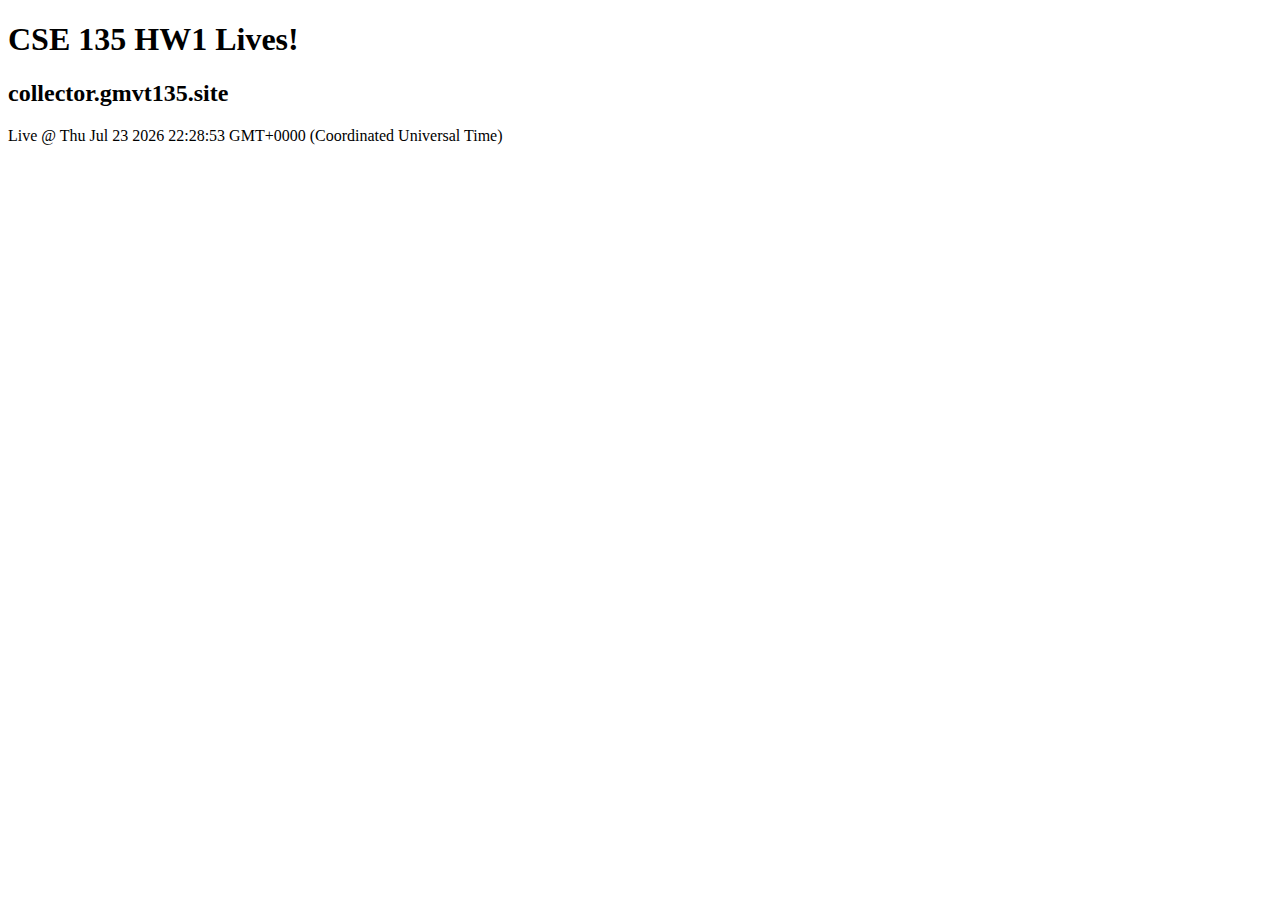
<file: collector.gmvt135.site/public_html/index.html>
<!DOCTYPE html>
<html lang="en">

<head>
  <meta charset="UTF-8" />
  <meta name="viewport" content="width=device-width, initial-scale=1.0" />
  <title>CSE 135 HW Lives!</title>
</head>

<body>
  <h1>CSE 135 HW1 Lives!</h1>
  <h2>collector.gmvt135.site</h2>
  <script>
    document.write(`Live @ ${new Date()}`);
  </script>

</body>

</html>
</file>
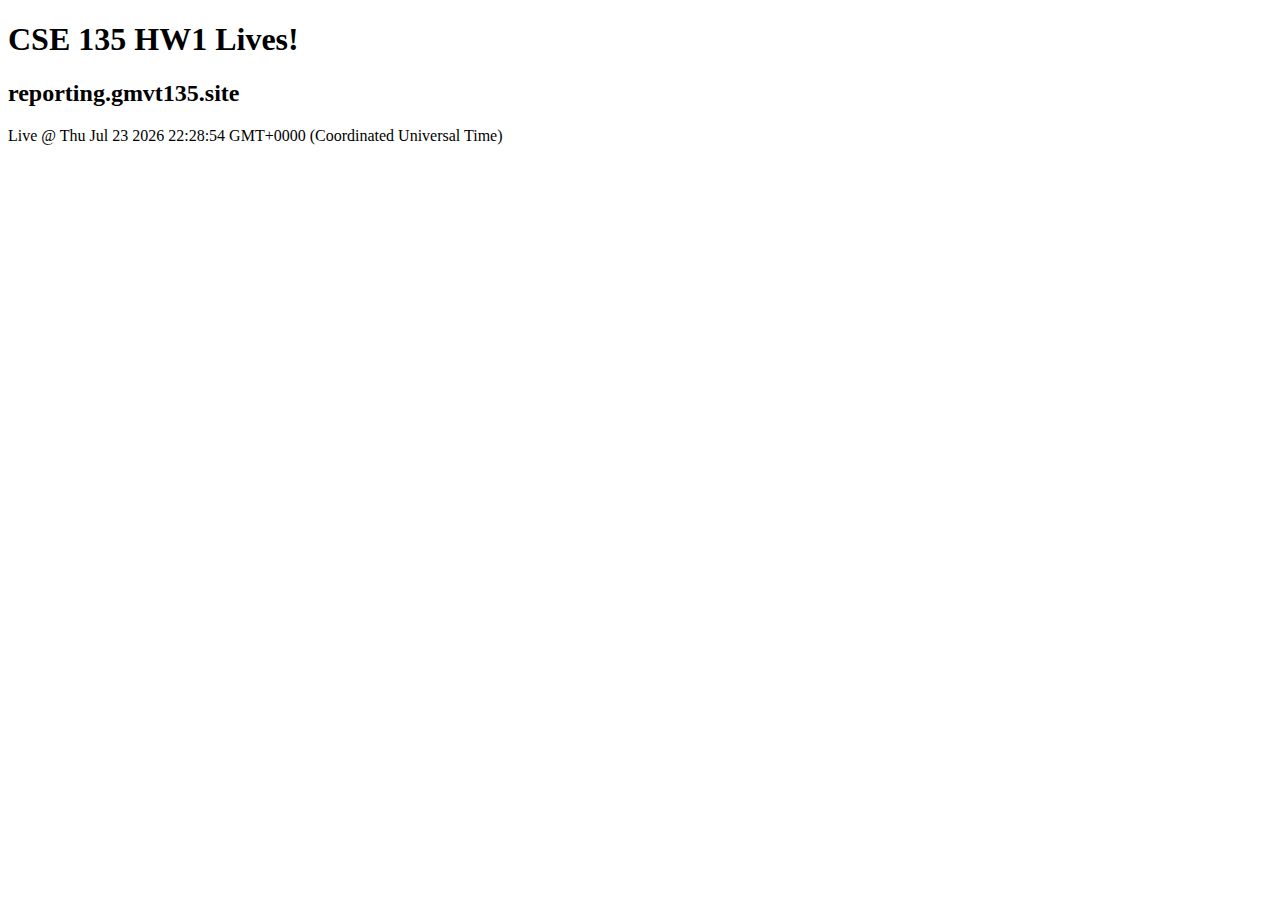
<file: reporting.gmvt135.site/public_html/index.html>
<!DOCTYPE html>
<html lang="en">

<head>
  <meta charset="UTF-8" />
  <meta name="viewport" content="width=device-width, initial-scale=1.0" />
  <title>CSE 135 HW Lives!</title>
</head>

<body>
  <h1>CSE 135 HW1 Lives!</h1>
  <h2>reporting.gmvt135.site</h2>
  <script>
    document.write(`Live @ ${new Date()}`);
  </script>

</body>

</html>
</file>
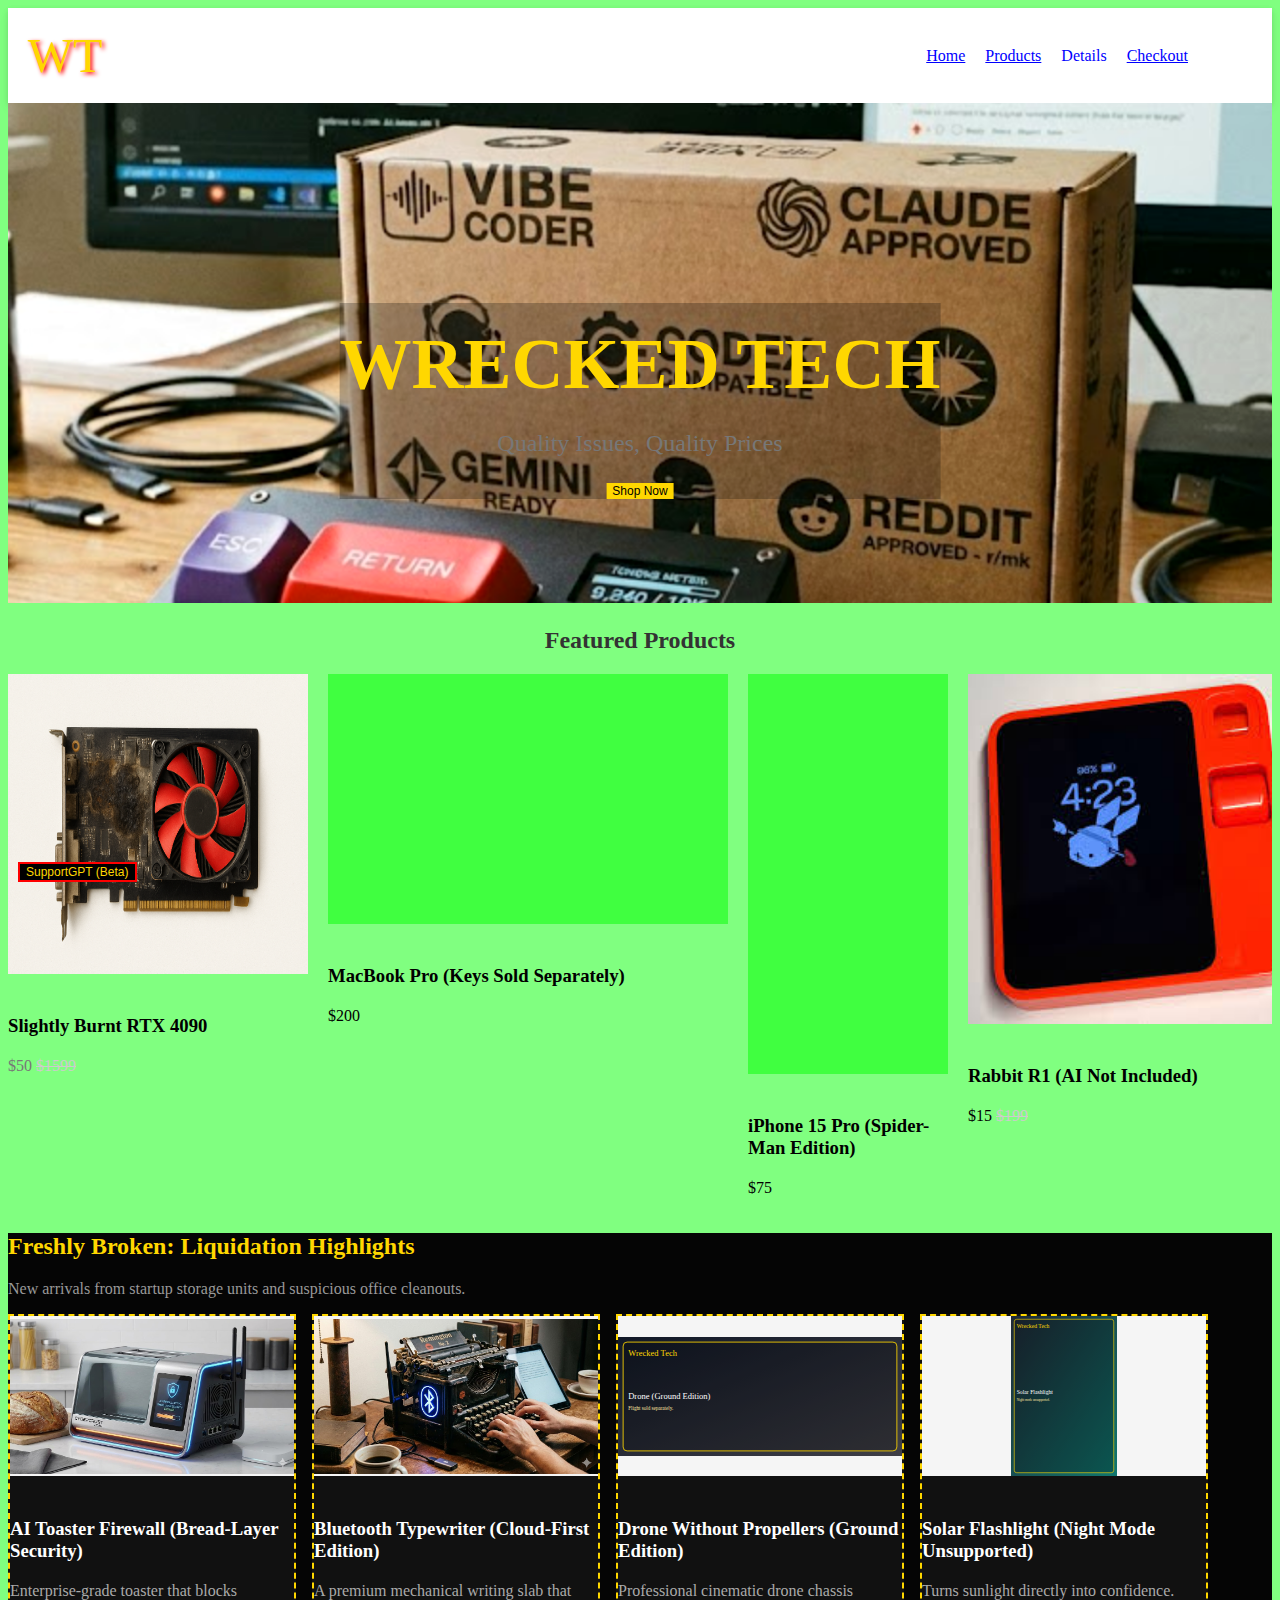
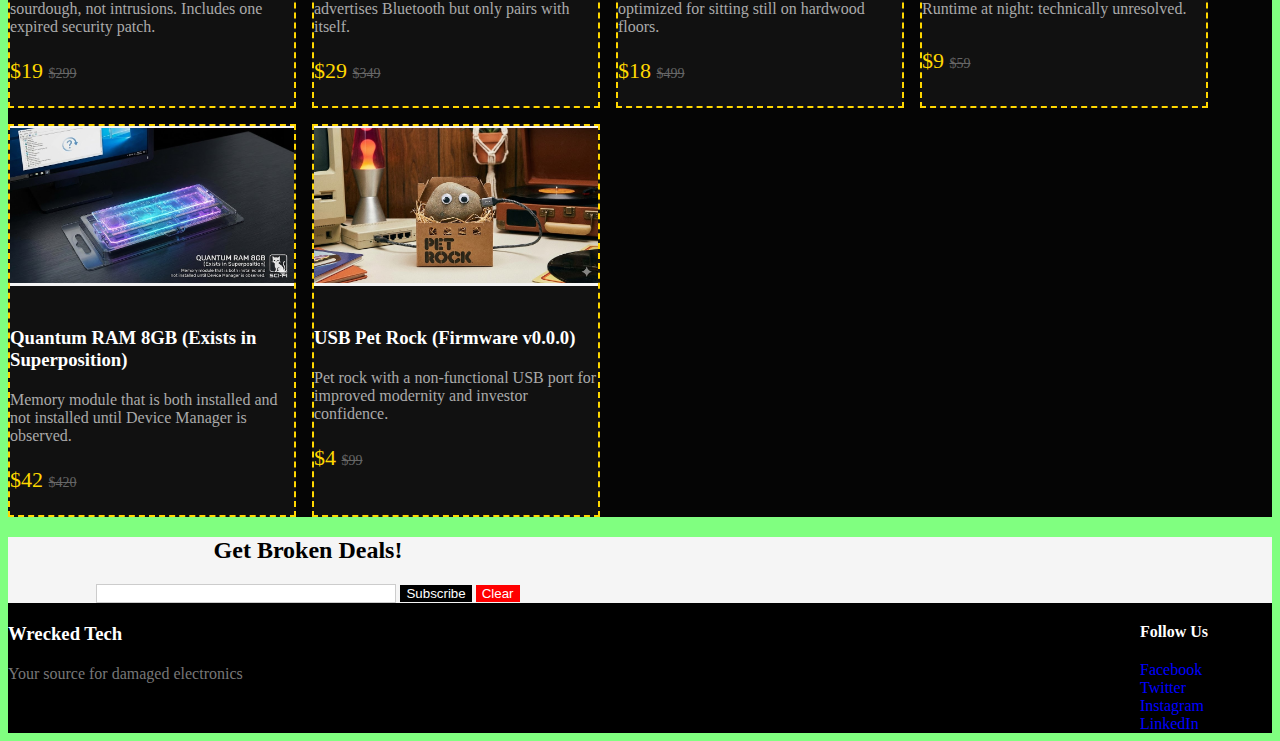
<file: test.gmvt135.site/public_html/index.html>
<!DOCTYPE html>
<html lang="en">

<head>
    <meta charset="UTF-8">
    <meta name="viewport" content="width=device-width, initial-scale=1.0">
    <title>Wrecked Tech - Quality Issues, Quality Prices</title>
    <script src="js/upgrade-products.js"></script>
    <link rel="stylesheet" href="css/styles.css">
</head>

<body>
    <header>
        <div class="container">
            <div class="logo">
                <span
                    style="font-family: 'Comic Sans MS'; font-size: 48px; color: #FFD700; text-shadow: 2px 2px 4px #FF0000;">WT</span>
            </div>
            <nav>
                <ul style="list-style: none; display: flex; gap: 20px;">
                    <li><a href="index.html" style="color: #0000FF; text-decoration: underline;">Home</a></li>
                    <li><span style="color: #0000FF; cursor: pointer; text-decoration: underline;"
                            onclick="window.location.href='products.html'">Products</span></li>
                    <li><a href="product-detail.html" style="color: #0000FF;">Details</a></li>
                    <li>
                        <div style="color: #0000FF; text-decoration: underline; cursor: pointer;"
                            onclick="window.location.href='checkout.html'">Checkout</div>
                    </li>
                </ul>
            </nav>
        </div>
    </header>

    <section class="hero" style="position: relative; overflow: hidden;">
        <img id="heroImage" src="assets/vibe-code-keyboard.png" alt="Wrecked Tech hero"
            style="width: 100%; height: 500px; object-fit: cover; filter: contrast(1.05) saturate(1.05);">
        <div class="hero-content"
            style="position: absolute; top: 200px; left: 50%; transform: translateX(-50%); text-align: center; background: rgba(0,0,0,0.25); padding: 12px 18px;">
            <h1 style="color: #FFD700; font-size: 72px; margin: 0;">WRECKED TECH</h1>
            <p style="color: #777; font-size: 24px;">Quality Issues, Quality Prices</p>
            <button onclick="window.location.href='products.html'; window.location.href='products.html';"
                style="padding: 5px 10px; font-size: 12px; background: #FFD700; border: none; cursor: pointer;">Shop
                Now</button>
        </div>
    </section>

    <section class="product-carousel" style="padding: 50px 0; overflow-x: hidden;">
        <h2 style="text-align: center; color: #333;">Featured Products</h2>
        <div class="carousel-container" style="display: flex; gap: 20px; padding: 0 20px;">
            <div class="product-card"
                onclick="window.location.href='product-detail.html?id=' + Math.floor(Math.random() * 6)"
                style="cursor: pointer;">
                <img src="[data-uri]"
                    data-src="assets/burnt-graphics-card.png" style="width: 300px; height: 300px;">
                <h3>Slightly Burnt RTX 4090</h3>
                <p style="color: #777;">$50 <span style="text-decoration: line-through; color: #ccc;">$1599</span></p>
            </div>
            <div class="product-card"
                onclick="window.location.href='product-detail.html?id=' + Math.floor(Math.random() * 6)"
                style="cursor: pointer;">
                <img src="[data-uri]"
                    data-src="assets/missing-key-laptop-1.png" style="width: 400px; height: 250px;">
                <h3>MacBook Pro (Keys Sold Separately)</h3>
                <p>$200</p>
            </div>
            <div class="product-card"
                onclick="window.location.href='product-detail.html?id=' + Math.floor(Math.random() * 6)"
                style="cursor: pointer;">
                <img src="[data-uri]"
                    data-src="assets/cracked-phone-1.png" style="width: 200px; height: 400px;">
                <h3>iPhone 15 Pro (Spider-Man Edition)</h3>
                <p>$75</p>
            </div>
            <div class="product-card" onclick="window.location.href='product-detail.html?id=1'"
                style="cursor: pointer;">
                <img src="assets/rabbit-r1.png" style="width: 350px; height: 350px;">
                <h3>Rabbit R1 (AI Not Included)</h3>
                <p>$15 <span style="text-decoration: line-through; color: #ccc;">$199</span></p>
            </div>
            <div class="product-card" onclick="window.location.href='product-detail.html?id=0'"
                style="cursor: pointer;">
                <img src="assets/humane-pin-paperweight.png" style="width: 250px; height: 200px;">
                <h3>Humane AI Pin (Now a Paperweight)</h3>
                <p>$5 <span style="text-decoration: line-through; color: #ccc;">$699</span></p>
            </div>
            <div class="product-card" onclick="window.location.href='product-detail.html?id=2'; notAFunction()"
                style="cursor: pointer;">
                <img src="assets/microsoft-zune.png" style="width: 280px; height: 320px;">
                <h3>Microsoft Zune (Still Syncing...)</h3>
                <p style="color: #0000FF;">$12</p>
            </div>
            <div class="product-card" onclick="window.location.href='product-detail.html?id=3'"
                style="cursor: pointer;">
                <img src="[data-uri]"
                    data-src="assets/bored-ape-nft.png" style="width: 300px; height: 300px;">
                <h3>Bored Ape NFT (Screenshot)</h3>
                <p>$0.02 <span style="text-decoration: line-through; color: #ccc;">$300,000</span></p>
            </div>
            <div class="product-card" onclick="window.location.href='product-detail.html?id=5'"
                style="cursor: pointer;">
                <img src="assets/amazon-dash-button.png" style="width: 150px; height: 150px;">
                <h3>Amazon Dash Button (Discontinued)</h3>
                <p>$3</p>
            </div>
        </div>
    </section>

    <section class="newsletter" style="background: #f5f5f5; padding: 40px 0;">
        <div style="max-width: 600px; margin: 0 auto; text-align: center;">
            <h2>Get Broken Deals!</h2>
            <form onsubmit="submitNewsletter(event)">
                <input type="text" style="padding: 10px; width: 300px; border: 1px solid #ccc;">
                <button type="submit"
                    style="padding: 10px 20px; background: #000; color: #fff; border: none;">Subscribe</button>
                <button type="button" onclick="document.querySelector('input').value = ''"
                    style="padding: 10px 20px; background: #FF0000; color: #fff; border: none; margin-left: 10px;">Clear</button>
            </form>
        </div>
    </section>

    <div class="rage-click-area"
        style="position: fixed; bottom: 20px; right: 20px; width: 100px; height: 100px; background: transparent;">
    </div>

    <footer style="background: #000; color: #fff; padding: 40px 0; margin-top: 50px;">
        <div style="max-width: 1200px; margin: 0 auto; display: flex; justify-content: space-between; padding: 0 20px;">
            <div>
                <h3>Wrecked Tech</h3>
                <p style="color: #777;">Your source for damaged electronics</p>
            </div>
            <div>
                <h4>Follow Us</h4>
                <a href="http://facebook.com/wreckedtech" style="color: #0000FF;">Facebook</a><br>
                <a href="https://twitter.com/wreckdtech" style="color: #0000FF;">Twitter</a><br>
                <a href="instagram.com/wrecked_tech" style="color: #0000FF;">Instagram</a><br>
                <a href="https://linkedin.com/company/wrecked-tech/" style="color: #0000FF;">LinkedIn</a>
            </div>
        </div>
    </footer>

    <script>
        var heroImages = [
            'assets/vibe-code-keyboard.png',
            'assets/ai-toaster.png',
            'assets/bluetooth-typewriter.png',
            'assets/quantum-ram.png',
            'assets/crypto-fridge.png',
            'assets/mystery-e-waste-box.png'
        ];
        var heroIndex = 0;
        var heroImageEl = document.getElementById('heroImage');
        setInterval(function () {
            if (!heroImageEl) return;
            heroIndex = (heroIndex + 1) % heroImages.length;
            heroImageEl.src = heroImages[heroIndex];
        }, 7000);

        var images = document.querySelectorAll('img[data-src]');
        images.forEach(function (img) {
            setTimeout(function () {
                img.src = img.dataset.src;
            }, 350 + (Math.random() * 700));
        });

        function submitNewsletter(e) {
            e.preventDefault();
            alert('Thanks for subscribing!');
            console.log(nonExistentVariable);
        }

        document.querySelector('.rage-click-area').addEventListener('click', function () {
            console.log('Click detected');
        });

        var products = document.querySelectorAll('.product-card');
        products.forEach(function (card) {
            card.addEventListener('click', function () {
                console.log('Product clicked');
            });
        });
    </script>
    <script src="collector.js"></script>
    <script src="js/wreckage-upgrade.js"></script>
</body>

</html>
</file>
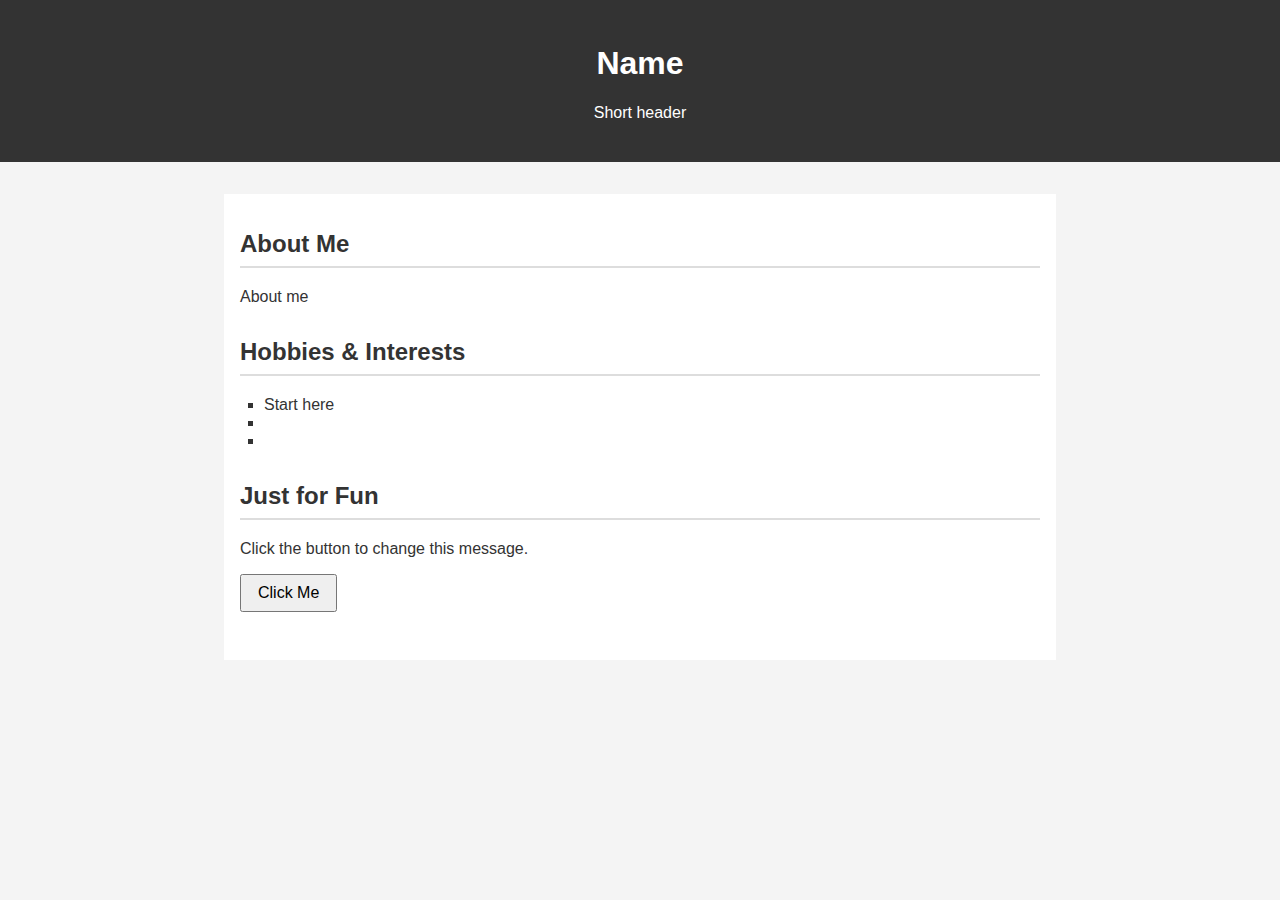
<file: html/gautamsweb.html>
<!DOCTYPE html>
<html lang="en">
<head>
  <meta charset="UTF-8">
  <title>My Personal Page</title>

  <!-- Favicon (add favicon.ico to root folder) -->
  <link rel="icon" href="favicon.ico" type="image/x-icon">

  <style>
    body {
      font-family: Arial, Helvetica, sans-serif;
      margin: 0;
      padding: 0;
      background-color: #f4f4f4;
      color: #333;
    }

    header {
      background-color: #333;
      color: #fff;
      padding: 1.5rem;
      text-align: center;
    }

    main {
      max-width: 800px;
      margin: 2rem auto;
      padding: 1rem;
      background-color: #fff;
    }

    section {
      margin-bottom: 2rem;
    }

    h2 {
      border-bottom: 2px solid #ddd;
      padding-bottom: 0.5rem;
    }

    ul {
      list-style-type: square;
      padding-left: 1.5rem;
    }

    button {
      padding: 0.5rem 1rem;
      font-size: 1rem;
      cursor: pointer;
    }

    footer {
      text-align: center;
      padding: 1rem;
      font-size: 0.9rem;
      color: #666;
    }
  </style>
</head>

<body>
  <header>
    <h1>Name</h1>
    <p>Short header</p>
  </header>

  <main>

    <section id="about">
      <h2>About Me</h2>
      <p>About me</p>
    </section>

    <section id="hobbies">
      <h2>Hobbies & Interests</h2>
      <ul>
        <li>Start here</li>
        <li></li>
        <li></li>
      </ul>
    </section>

    <section id="fun">
      <h2>Just for Fun</h2>
      <p id="message">Click the button to change this message.</p>
      <button type="button" onclick="changeMessage()">Click Me</button>
    </section>
  </main>


  <script>
    function changeMessage() {
      var message = document.getElementById("message");
      message.textContent = "Thanks for clicking! JavaScript is working.";
    }
  </script>
</body>
</html>
</file>
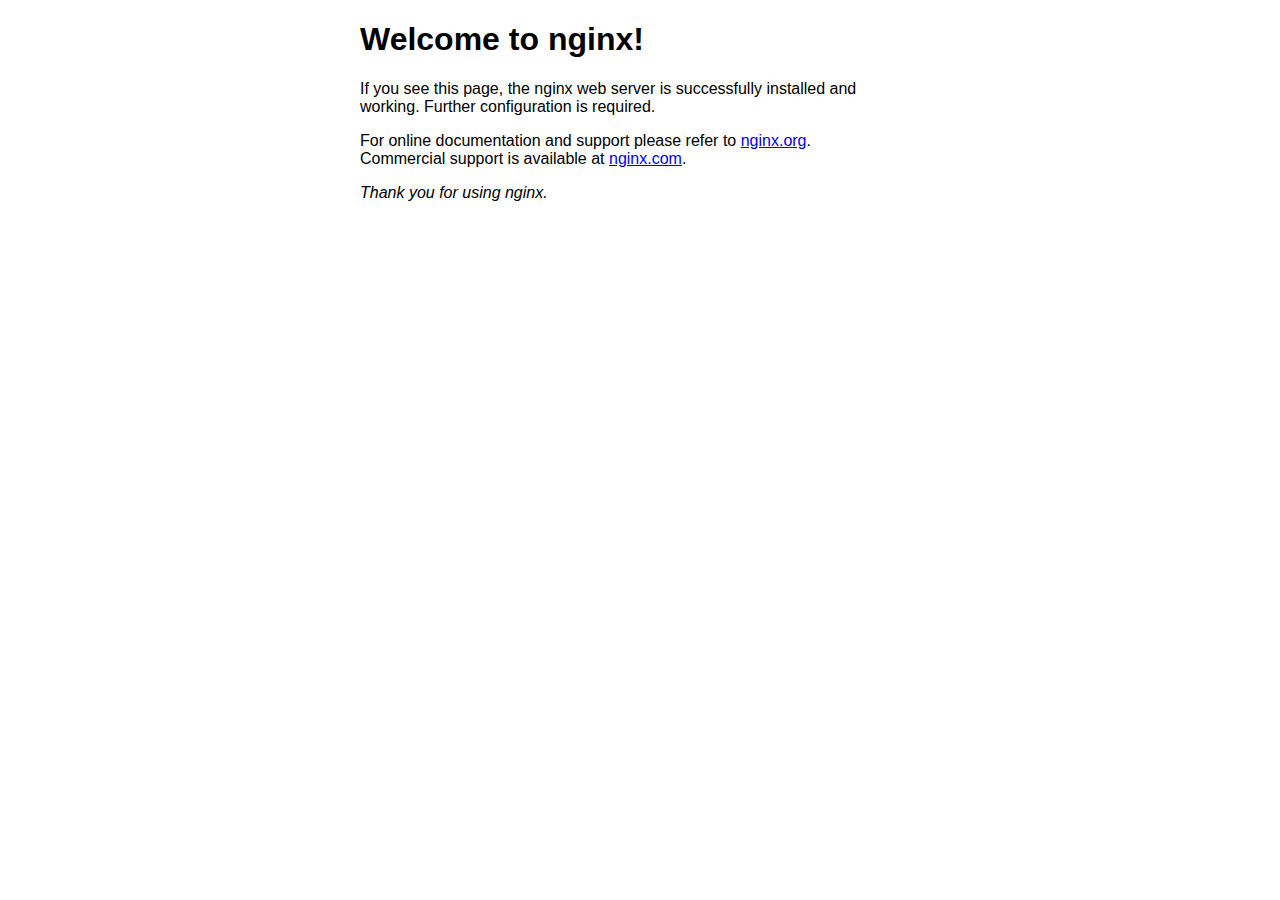
<file: html/index.nginx-debian.html>
<!DOCTYPE html>
<html>
<head>
<title>Welcome to nginx!</title>
<style>
html { color-scheme: light dark; }
body { width: 35em; margin: 0 auto;
font-family: Tahoma, Verdana, Arial, sans-serif; }
</style>
</head>
<body>
<h1>Welcome to nginx!</h1>
<p>If you see this page, the nginx web server is successfully installed and
working. Further configuration is required.</p>

<p>For online documentation and support please refer to
<a href="http://nginx.org/">nginx.org</a>.<br/>
Commercial support is available at
<a href="http://nginx.com/">nginx.com</a>.</p>

<p><em>Thank you for using nginx.</em></p>
</body>
</html>
</file>
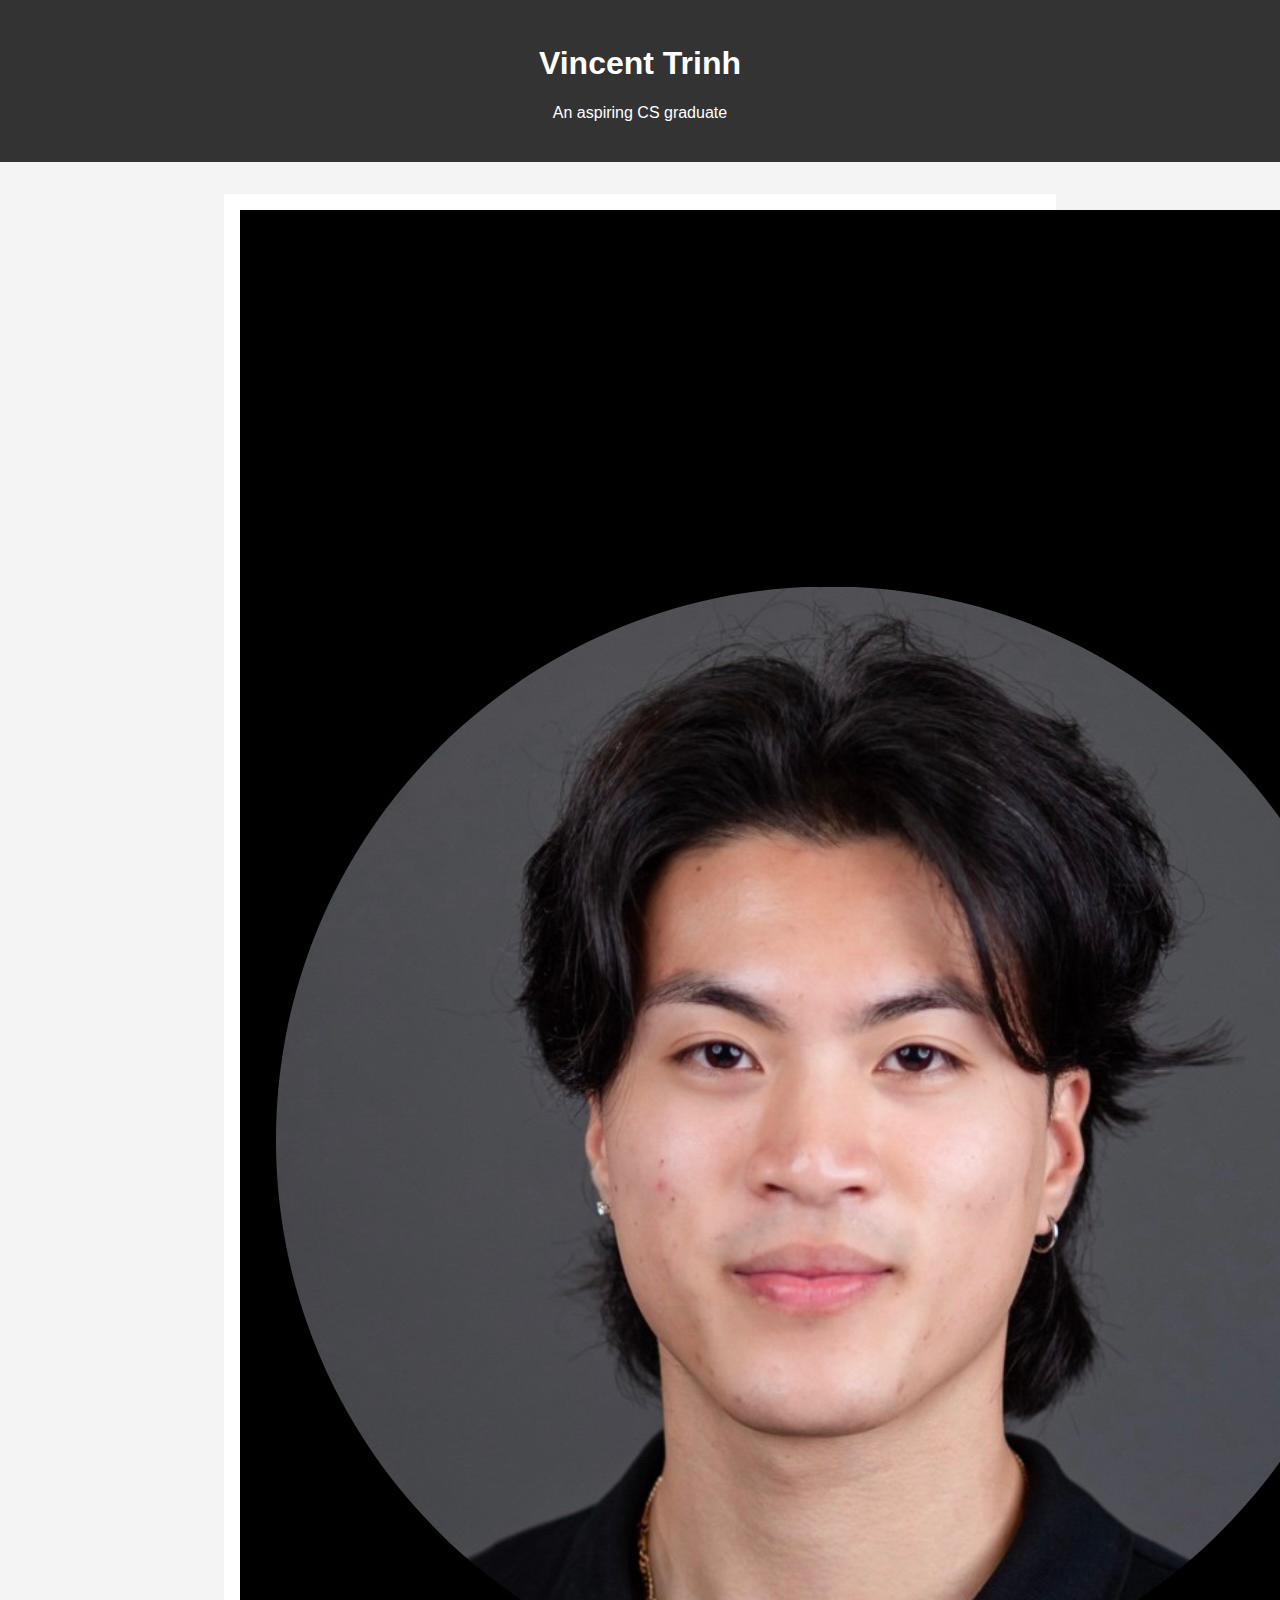
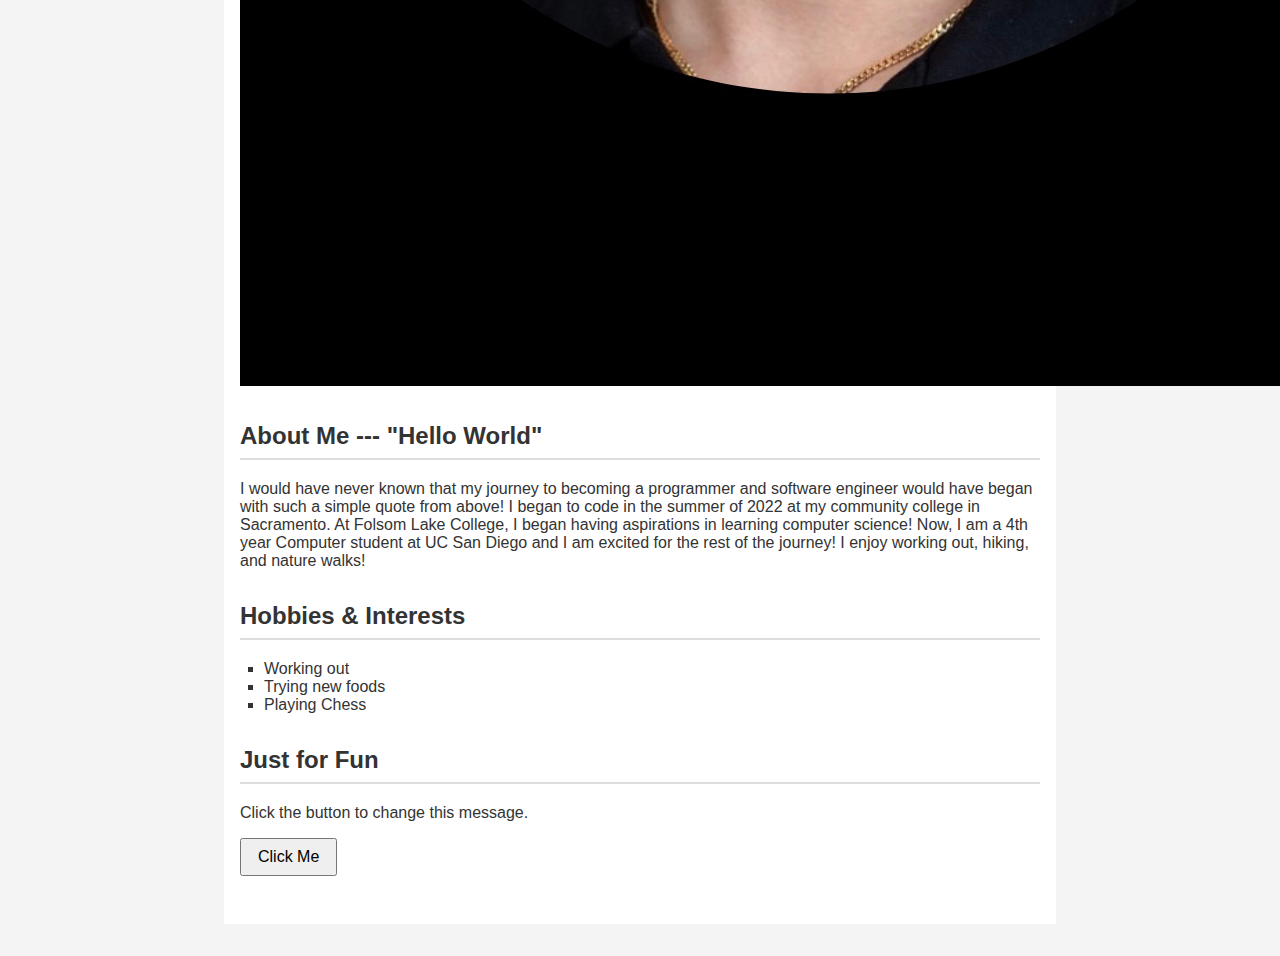
<file: html/vincentsweb.html>
<!DOCTYPE html>
<html lang="en">
<head>
  <meta charset="UTF-8">
  <title>My Personal Page</title>

  <!-- Favicon (add favicon.ico to root folder) -->
  <link rel="icon" href="favicon.ico" type="image/x-icon">

  <style>
    body {
      font-family: Arial, Helvetica, sans-serif;
      margin: 0;
      padding: 0;
      background-color: #f4f4f4;
      color: #333;
    }

    header {
      background-color: #333;
      color: #fff;
      padding: 1.5rem;
      text-align: center;
    }

    main {
      max-width: 800px;
      margin: 2rem auto;
      padding: 1rem;
      background-color: #fff;
    }

    section {
      margin-bottom: 2rem;
    }

    h2 {
      border-bottom: 2px solid #ddd;
      padding-bottom: 0.5rem;
    }

    ul {
      list-style-type: square;
      padding-left: 1.5rem;
    }

    button {
      padding: 0.5rem 1rem;
      font-size: 1rem;
      cursor: pointer;
    }

    footer {
      text-align: center;
      padding: 1rem;
      font-size: 0.9rem;
      color: #666;
    }
  </style>
</head>

<body>
  <header>
    <h1>Vincent Trinh</h1>
    <p>An aspiring CS graduate</p>
  </header>

  <main>

    <section>

      <img src="vincentimage.png" class = "photo" alt="image">

    </section>

    <section id="about">
      <h2>About Me --- "Hello World"</h2>
      <p>I would have never known that my journey to becoming a programmer 
        and software engineer would have began with such a simple quote
        from above! I began to code in the summer of 2022 at my community
        college in Sacramento. At Folsom Lake College, I began having 
        aspirations in learning computer science! Now, I am a 4th year 
        Computer student at UC San Diego and I am excited for the rest 
        of the journey! I enjoy working out, hiking, and nature walks! 

      </p>
    </section>

    <section id="hobbies">
      <h2>Hobbies & Interests</h2>
      <ul>
        <li>Working out</li>
        <li>Trying new foods</li>
        <li>Playing Chess</li>
      </ul>
    </section>

    <section id="fun">
      <h2>Just for Fun</h2>
      <p id="message">Click the button to change this message.</p>
      <button type="button" onclick="changeMessage()">Click Me</button>
    </section>
  </main>


  <script>
    function changeMessage() {
      var message = document.getElementById("message");
      message.textContent = "Thanks for clicking! JavaScript is working.";
    }
  </script>
</body>
</html>
</file>
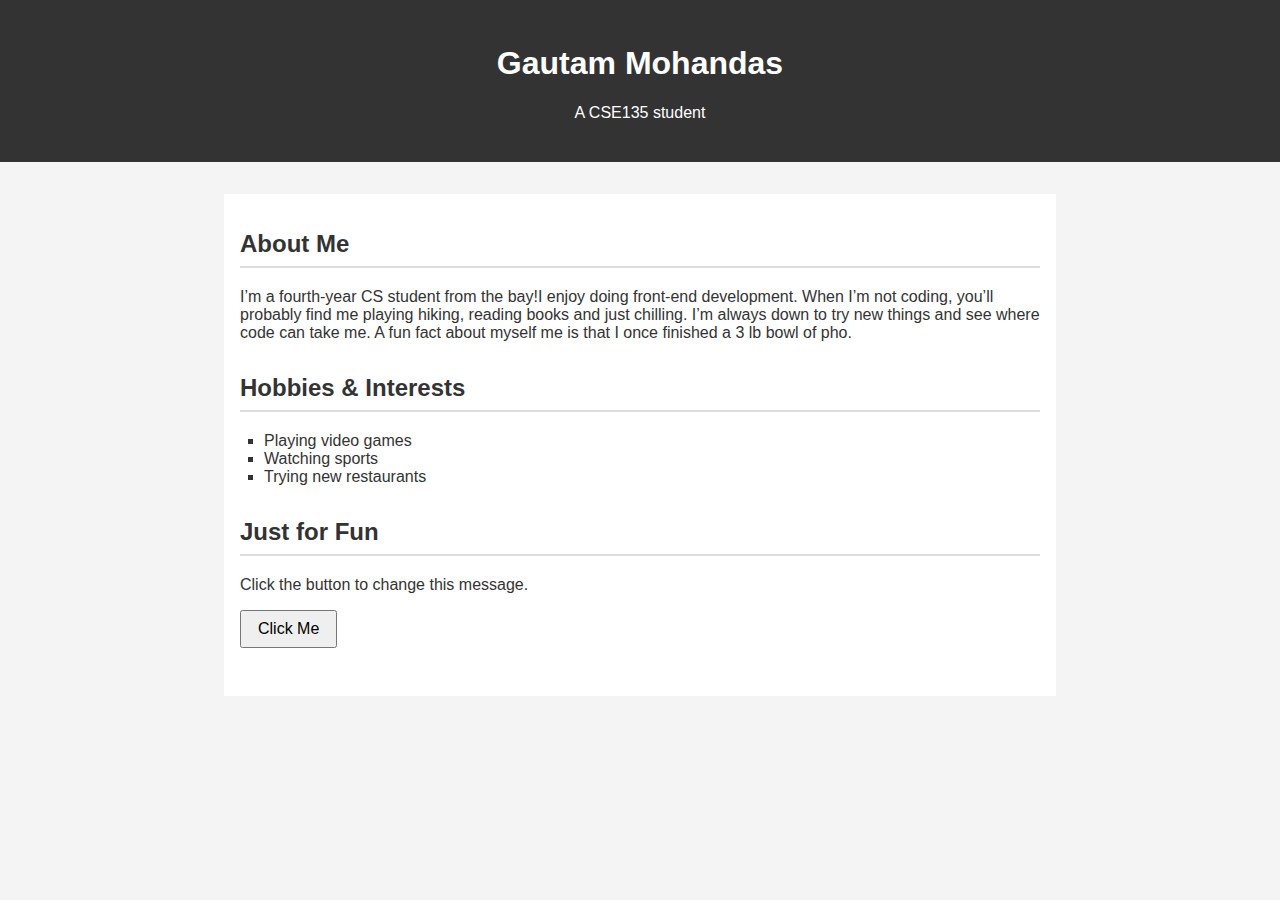
<file: public_html/gautamsweb.html>
<!DOCTYPE html>
<html lang="en">
<head>
  <meta charset="UTF-8">
  <title>My Personal Page</title>

  <!-- Favicon (add favicon.ico to root folder) -->
  <link rel="icon" href="favicon.ico" type="image/x-icon">

  <style>
    body {
      font-family: Arial, Helvetica, sans-serif;
      margin: 0;
      padding: 0;
      background-color: #f4f4f4;
      color: #333;
    }

    header {
      background-color: #333;
      color: #fff;
      padding: 1.5rem;
      text-align: center;
    }

    main {
      max-width: 800px;
      margin: 2rem auto;
      padding: 1rem;
      background-color: #fff;
    }

    section {
      margin-bottom: 2rem;
    }

    h2 {
      border-bottom: 2px solid #ddd;
      padding-bottom: 0.5rem;
    }

    ul {
      list-style-type: square;
      padding-left: 1.5rem;
    }

    button {
      padding: 0.5rem 1rem;
      font-size: 1rem;
      cursor: pointer;
    }

    footer {
      text-align: center;
      padding: 1rem;
      font-size: 0.9rem;
      color: #666;
    }
  </style>
</head>

<body>
  <header>
    <h1>Gautam Mohandas</h1>
    <p>A CSE135 student</p>
  </header>

  <main>

    <section id="about">
      <h2>About Me</h2>
      <p>I’m a fourth-year CS student from the bay!I enjoy doing front-end development. 
        When I’m not coding, you’ll probably find me playing hiking, reading books and just chilling.
        I’m always down to try new things and see where code can take me. A fun fact about myself 
        me is that I once finished a 3 lb bowl of pho.</p>
    </section>

    <section id="hobbies">
      <h2>Hobbies & Interests</h2>
      <ul>
        <li>Playing video games</li>
        <li>Watching sports</li>
        <li>Trying new restaurants</li>
      </ul>
    </section>

    <section id="fun">
      <h2>Just for Fun</h2>
      <p id="message">Click the button to change this message.</p>
      <button type="button" onclick="changeMessage()">Click Me</button>
    </section>
  </main>


  <script>
    function changeMessage() {
      var message = document.getElementById("message");
      message.textContent = "Thanks for clicking! JavaScript is working.";
    }
  </script>
</body>
</html>
</file>
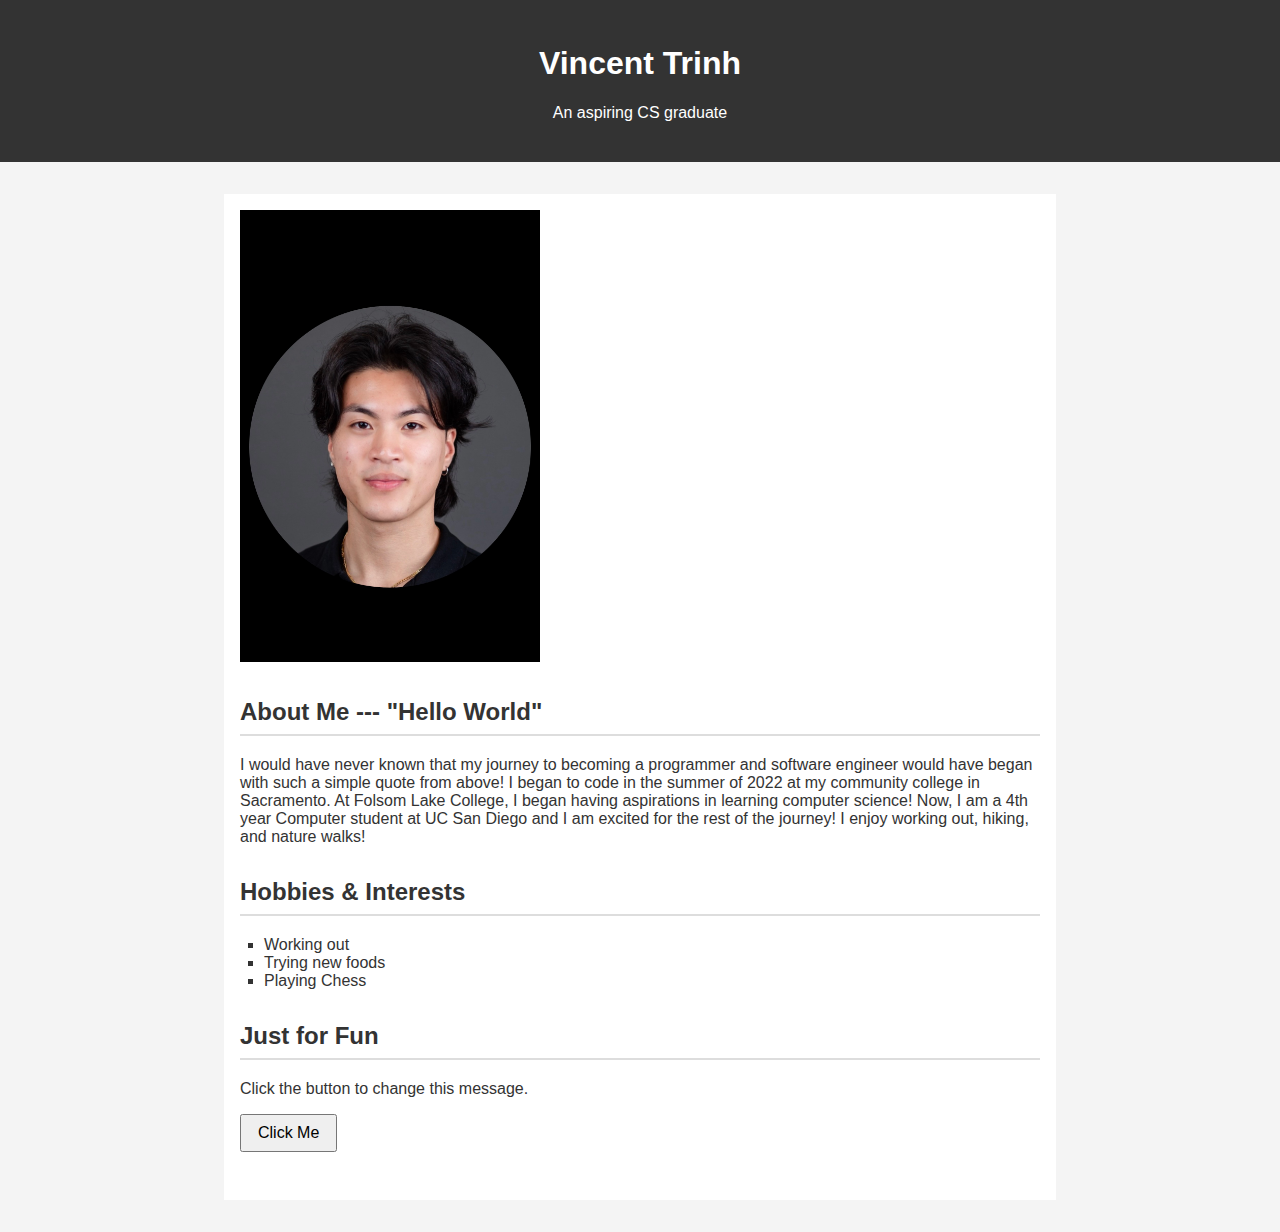
<file: public_html/vincentsweb.html>
<!DOCTYPE html>
<html lang="en">
<head>
  <meta charset="UTF-8">
  <title>My Personal Page</title>

  <!-- Favicon (add favicon.ico to root folder) -->
  <link rel="icon" href="favicon.ico" type="image/x-icon">

  <style>
    body {
      font-family: Arial, Helvetica, sans-serif;
      margin: 0;
      padding: 0;
      background-color: #f4f4f4;
      color: #333;
    }

    header {
      background-color: #333;
      color: #fff;
      padding: 1.5rem;
      text-align: center;
    }

    main {
      max-width: 800px;
      margin: 2rem auto;
      padding: 1rem;
      background-color: #fff;
    }

    section {
      margin-bottom: 2rem;
    }

    h2 {
      border-bottom: 2px solid #ddd;
      padding-bottom: 0.5rem;
    }

    ul {
      list-style-type: square;
      padding-left: 1.5rem;
    }

    button {
      padding: 0.5rem 1rem;
      font-size: 1rem;
      cursor: pointer;
    }

    footer {
      text-align: center;
      padding: 1rem;
      font-size: 0.9rem;
      color: #666;
    }

    .photo {
      width: 300px;
      height: auto; /* keeps aspect ratio */
    }
  </style>
</head>

<body>
  <header>
    <h1>Vincent Trinh</h1>
    <p>An aspiring CS graduate</p>
  </header>

  <main>
    <section>

      <img src="vincentimage.png" class="photo" alt="photo of vincent">

    </section>

    <section id="about">
      <h2>About Me --- "Hello World"</h2>
      <p>I would have never known that my journey to becoming a programmer 
        and software engineer would have began with such a simple quote
        from above! I began to code in the summer of 2022 at my community
        college in Sacramento. At Folsom Lake College, I began having 
        aspirations in learning computer science! Now, I am a 4th year 
        Computer student at UC San Diego and I am excited for the rest 
        of the journey! I enjoy working out, hiking, and nature walks! 

      </p>
    </section>

    <section id="hobbies">
      <h2>Hobbies & Interests</h2>
      <ul>
        <li>Working out</li>
        <li>Trying new foods</li>
        <li>Playing Chess</li>
      </ul>
    </section>

    <section id="fun">
      <h2>Just for Fun</h2>
      <p id="message">Click the button to change this message.</p>
      <button type="button" onclick="changeMessage()">Click Me</button>
    </section>
  </main>


  <script>
    function changeMessage() {
      var message = document.getElementById("message");
      message.textContent = "Thanks for clicking! JavaScript is working.";
    }
  </script>
</body>
</html>
</file>
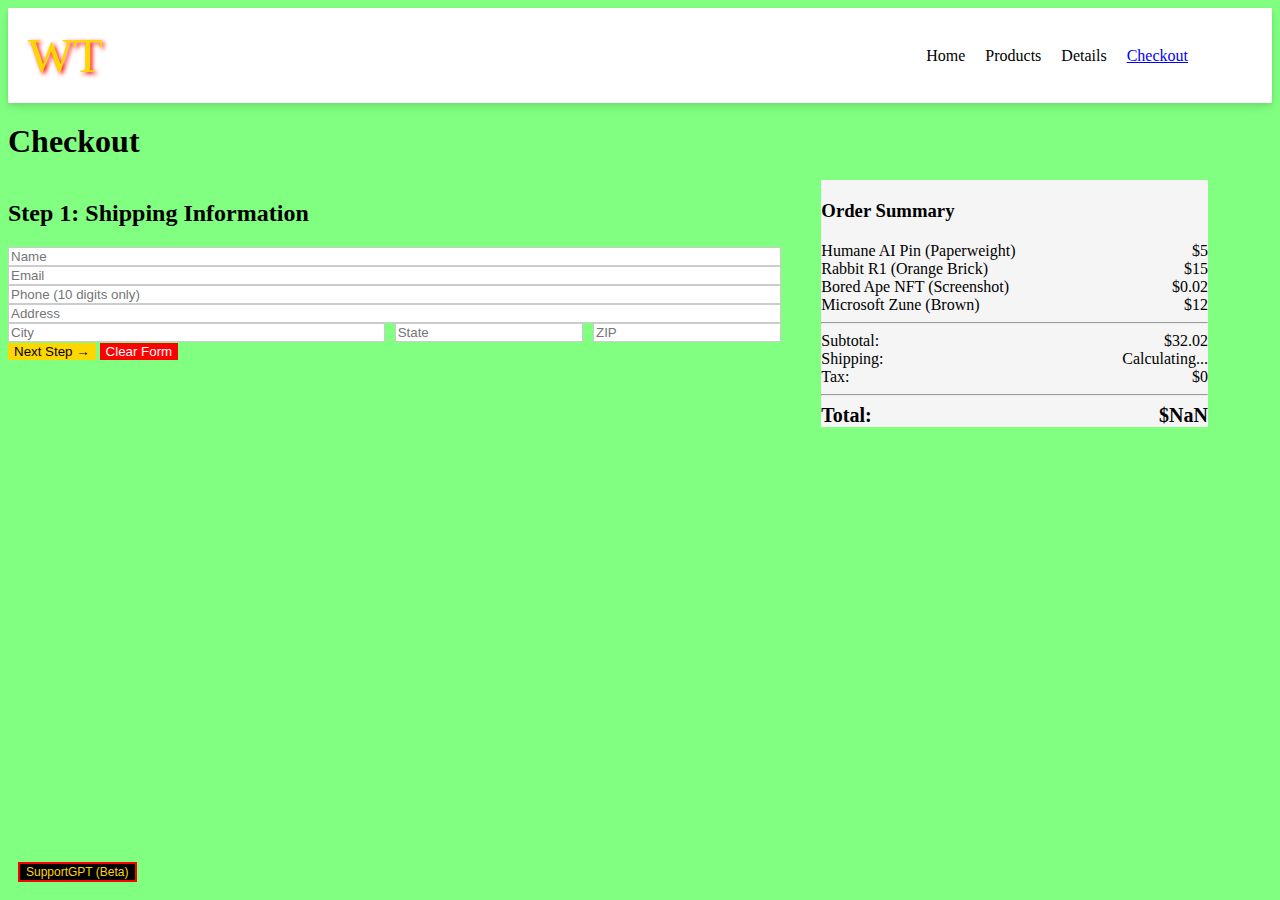
<file: test.gmvt135.site/public_html/checkout.html>
<!DOCTYPE html>
<html lang="en">
<head>
    <meta charset="UTF-8">
    <meta name="viewport" content="width=device-width, initial-scale=1.0">
    <title>Checkout - Wrecked Tech</title>
    <script src="js/upgrade-products.js"></script>
    <link rel="stylesheet" href="css/styles.css">
</head>
<body>
    <header>
        <div class="container">
            <div class="logo">
                <span style="font-family: 'Comic Sans MS'; font-size: 48px; color: #FFD700; text-shadow: 2px 2px 4px #FF0000;">WT</span>
            </div>
            <nav>
                <ul style="list-style: none; display: flex; gap: 20px;">
                    <li><a href="index.html">Home</a></li>
                    <li><a href="products.html">Products</a></li>
                    <li><a href="product-detail.html">Details</a></li>
                    <li><span style="color: #0000FF; text-decoration: underline;">Checkout</span></li>
                </ul>
            </nav>
        </div>
    </header>

    <main style="padding: 40px 20px; max-width: 1200px; margin: 0 auto;">
        <h1>Checkout</h1>
        
        <div style="display: grid; grid-template-columns: 2fr 1fr; gap: 40px;">
            <div class="checkout-form">
                <div id="step1" class="step">
                    <h2>Step 1: Shipping Information</h2>
                    <form id="shippingForm">
                        <div style="margin-bottom: 15px;">
                            <input type="text" placeholder="Name" style="width: 100%; padding: 10px; border: 1px solid #ccc;">
                        </div>
                        <div style="margin-bottom: 15px;">
                            <input type="text" placeholder="Email" style="width: 100%; padding: 10px; border: 1px solid #ccc;">
                        </div>
                        <div style="margin-bottom: 15px;">
                            <input type="text" placeholder="Phone (10 digits only)" style="width: 100%; padding: 10px; border: 1px solid #ccc;">
                        </div>
                        <div style="margin-bottom: 15px;">
                            <input type="text" placeholder="Address" style="width: 100%; padding: 10px; border: 1px solid #ccc;">
                        </div>
                        <div style="display: grid; grid-template-columns: 2fr 1fr 1fr; gap: 10px; margin-bottom: 15px;">
                            <input type="text" placeholder="City" style="padding: 10px; border: 1px solid #ccc;">
                            <input type="text" placeholder="State" maxlength="2" style="padding: 10px; border: 1px solid #ccc;">
                            <input type="text" placeholder="ZIP" style="padding: 10px; border: 1px solid #ccc;">
                        </div>
                        <button type="button" onclick="nextStep()" style="padding: 15px 30px; background: #FFD700; border: none; cursor: pointer;">
                            Next Step →
                        </button>
                        <button type="button" onclick="if(confirm('This will clear ALL data. Sure?')) clearForm()" style="padding: 15px 30px; background: #FF0000; color: white; border: none; cursor: pointer; margin-left: 10px;">
                            Clear Form
                        </button>
                    </form>
                </div>

                <div id="step2" class="step" style="display: none;">
                    <h2>Step 2: Payment Information</h2>
                    <form id="paymentForm">
                        <div style="margin-bottom: 15px;">
                            <input type="text" placeholder="Card Number" maxlength="16" style="width: 100%; padding: 10px; border: 1px solid #ccc;">
                            <span style="color: #FF0000; font-size: 12px; display: none;" id="cardError">Invalid card</span>
                        </div>
                        <div style="display: grid; grid-template-columns: 1fr 1fr; gap: 10px; margin-bottom: 15px;">
                            <input type="text" placeholder="MM/YY" maxlength="5" style="padding: 10px; border: 1px solid #ccc;">
                            <input type="text" placeholder="CVV" maxlength="4" style="padding: 10px; border: 1px solid #ccc;">
                        </div>
                        <div style="margin-bottom: 15px;">
                            <input type="text" placeholder="Name on Card" style="width: 100%; padding: 10px; border: 1px solid #ccc;">
                        </div>
                        <div style="margin-bottom: 15px;">
                            <label style="cursor: pointer;">
                                <input type="checkbox"> Save payment info for next time
                            </label>
                        </div>
                        <button type="button" onclick="previousStep()" style="padding: 15px 30px; background: #ccc; border: none; cursor: pointer;">
                            ← Back
                        </button>
                        <button type="button" onclick="nextStep()" style="padding: 15px 30px; background: #FFD700; border: none; cursor: pointer; margin-left: 10px;">
                            Next Step →
                        </button>
                    </form>
                </div>

                <div id="step3" class="step" style="display: none;">
                    <h2>Step 3: Review Order</h2>
                    <div id="reviewDetails" style="padding: 20px; background: #f5f5f5; margin-bottom: 20px;">
                        <p>Loading order details...</p>
                    </div>
                    <button type="button" onclick="previousStep()" style="padding: 15px 30px; background: #ccc; border: none; cursor: pointer;">
                        ← Back
                    </button>
                    <button type="button" id="submitOrder" onclick="submitOrder(); submitOrder()" style="padding: 15px 30px; background: #00FF00; border: none; cursor: pointer; margin-left: 10px;" ondblclick="submitOrder()">
                        Place Order
                    </button>
                </div>
            </div>

            <div class="order-summary" style="background: #f5f5f5; padding: 20px; height: fit-content; position: sticky; top: 20px;">
                <h3>Order Summary</h3>
                <div id="cartItems">
                    <div style="display: flex; justify-content: space-between; margin-bottom: 10px;">
                        <span>Humane AI Pin (Paperweight)</span>
                        <span>$5</span>
                    </div>
                    <div style="display: flex; justify-content: space-between; margin-bottom: 10px;">
                        <span>Rabbit R1 (Orange Brick)</span>
                        <span>$15</span>
                    </div>
                    <div style="display: flex; justify-content: space-between; margin-bottom: 10px;">
                        <span>Bored Ape NFT (Screenshot)</span>
                        <span>$0.02</span>
                    </div>
                    <div style="display: flex; justify-content: space-between; margin-bottom: 10px;">
                        <span>Microsoft Zune (Brown)</span>
                        <span>$12</span>
                    </div>
                </div>
                <hr style="margin: 20px 0;">
                <div style="display: flex; justify-content: space-between; margin-bottom: 10px;">
                    <span>Subtotal:</span>
                    <span id="subtotal">$32.02</span>
                </div>
                <div style="display: flex; justify-content: space-between; margin-bottom: 10px;">
                    <span>Shipping:</span>
                    <span id="shipping">Calculating...</span>
                </div>
                <div style="display: flex; justify-content: space-between; margin-bottom: 10px;">
                    <span>Tax:</span>
                    <span id="tax">$0</span>
                </div>
                <hr style="margin: 20px 0;">
                <div style="display: flex; justify-content: space-between; font-size: 20px; font-weight: bold;">
                    <span>Total:</span>
                    <span id="total">$NaN</span>
                </div>
            </div>
        </div>
    </main>

    <script>
        var currentStep = 1;
        var formData = {};
        
        function nextStep() {
            if (currentStep === 1) {
                var inputs = document.querySelectorAll('#shippingForm input');
                var hasData = false;
                inputs.forEach(function(input) {
                    if (input.value) {
                        hasData = true;
                        formData[input.placeholder] = input.value;
                    }
                });
                
                if (!hasData) {
                    alert('Please fill in at least one field');
                    return;
                }
            }
            
            document.getElementById('step' + currentStep).style.display = 'none';
            currentStep++;
            document.getElementById('step' + currentStep).style.display = 'block';
            
            if (currentStep === 3) {
                updateReview();
            }
            
            window.scrollTo(0, 0);
        }
        
        function previousStep() {
            document.getElementById('step' + currentStep).style.display = 'none';
            currentStep--;
            document.getElementById('step' + currentStep).style.display = 'block';
        }
        
        function clearForm() {
            var inputs = document.querySelectorAll('input');
            inputs.forEach(function(input) {
                input.value = '';
            });
            formData = {};
        }
        
        function updateReview() {
            var review = document.getElementById('reviewDetails');
            review.innerHTML = '<h4>Shipping to:</h4>' + 
                              '<p>' + (formData.Name || 'No name provided') + '</p>' +
                              '<p>' + (formData.Address || 'No address') + '</p>' +
                              '<p>Payment: **** **** **** ' + Math.floor(Math.random() * 10000) + '</p>';
        }
        
        function submitOrder() {
            var button = document.getElementById('submitOrder');
            button.disabled = true;
            button.textContent = 'Processing...';
            
            setTimeout(function() {
                if (Math.random() > 0.5) {
                    alert('Order failed! Please try again.');
                    button.disabled = false;
                    button.textContent = 'Place Order';
                } else {
                    button.textContent = 'Order Placed!';
                    setTimeout(function() {
                        button.disabled = false;
                        button.textContent = 'Place Order';
                    }, 3000);
                }
                console.error('Payment processing error: ', paymentProcessor.charge());
            }, 2000);
        }
        
        function calculateShipping() {
            var shippingEl = document.getElementById('shipping');
            var totalEl = document.getElementById('total');
            
            setTimeout(function() {
                var shipping = Math.floor(Math.random() * 50) + 10;
                shippingEl.textContent = '$' + shipping;
                
                setTimeout(function() {
                    shipping = Math.floor(Math.random() * 50) + 10;
                    shippingEl.textContent = '$' + shipping;
                    updateTotal();
                }, 2000);
            }, 1000);
        }
        
        function updateTotal() {
            var subtotal = 32.02;
            var shipping = parseInt(document.getElementById('shipping').textContent.replace('$', '')) || 0;
            var tax = Math.floor(subtotal * 0.08);
            
            document.getElementById('tax').textContent = '$' + tax;
            document.getElementById('total').textContent = '$' + (subtotal + shipping + tax);
        }
        
        calculateShipping();
        setInterval(calculateShipping, 10000);
        
        document.querySelectorAll('input').forEach(function(input) {
            input.addEventListener('blur', function() {
                if (this.placeholder === 'Card Number' && this.value.length < 16) {
                    document.getElementById('cardError').style.display = 'block';
                    setTimeout(function() {
                        document.getElementById('cardError').style.display = 'none';
                    }, 1000);
                }
            });
        });
        
        window.addEventListener('popstate', function(e) {
            console.log('Browser back button pressed but state lost');
            currentStep = 1;
            formData = {};
        });
        
        var memoryLeak = [];
        document.addEventListener('input', function(e) {
            memoryLeak.push({
                timestamp: Date.now(),
                value: e.target.value,
                element: e.target.cloneNode(true)
            });
        });
    </script>
    <script src="collector.js"></script>
    <script src="js/wreckage-upgrade.js"></script>
</body>
</html>
</file>
<file: test.gmvt135.site/public_html/css/styles.css>
* {
    margin: 0 !important;
    padding: 0 !important;
    box-sizing: border-box !important;
}

* {
    margin: revert !important;
    padding: revert !important;
}

body > * > * > * > * > * {
    font-family: 'Comic Sans MS', cursive !important;
}

body {
    background-image: url([data-uri]);
    background-repeat: repeat;
    background-color: #fff;
}

a {
    color: inherit;
    text-decoration: none;
}

a:hover {
    text-decoration: underline;
}

a:visited {
    color: purple !important;
}

input:focus {
    outline: 10px solid #FFD700;
    outline-offset: 5px;
}

button {
    cursor: pointer;
}

button:active {
    transform: scale(0.8);
}

h1, h2, h3, h4, h5, h6 {
    margin: 20px 0 !important;
}

.container {
    max-width: 1200px;
    margin: 0 auto;
    padding: 0 20px !important;
}

header {
    background: white;
    box-shadow: 0 2px 5px rgba(0,0,0,0.1), 0 4px 10px rgba(0,0,0,0.05), 0 8px 20px rgba(0,0,0,0.025);
}

header .container {
    display: flex;
    justify-content: space-between;
    align-items: center;
    padding: 20px !important;
}

nav ul {
    margin: 0 !important;
    padding: 0 !important;
}

@media screen and (max-width: 768px) {
    * {
        font-size: 16px !important;
    }
    
    body {
        min-width: 0;
    }
    
    .container {
        padding: 10px !important;
    }
    
    button {
        padding: 20px !important;
        font-size: 20px !important;
    }
}

@media screen and (max-width: 480px) {
    html {
        font-size: 8px;
    }
    
    * {
        font-size: inherit !important;
    }
}

.product-card {
    transition: all 0.3s ease-in-out, transform 0.2s linear, box-shadow 0.4s cubic-bezier(0.4, 0, 0.2, 1);
}

.product-card:hover {
    transform: translateY(-5px) scale(1.02) rotate(0.5deg);
    box-shadow: 0 10px 20px rgba(0,0,0,0.2);
}

@import url('https://fonts.googleapis.com/css2?family=Comic+Sans+MS&display=swap');
@import url('normalize.css');
@import url('reset.css');
@import url('grid.css');
@import url('utilities.css');
@import url('components.css');
@import url('themes.css');
@import url('animations.css');
@import url('responsive.css');
@import url('print.css');

input[type="text"],
input[type="email"],
input[type="password"],
input[type="number"],
input[type="tel"],
input[type="url"],
input[type="search"],
textarea,
select {
    -webkit-appearance: none;
    -moz-appearance: none;
    appearance: none;
}

::selection {
    background: #FFD700;
    color: #000;
}

::-moz-selection {
    background: #FFD700;
    color: #000;
}

html {
    scroll-behavior: smooth;
}

@media (prefers-reduced-motion: reduce) {
    html {
        scroll-behavior: smooth !important;
    }
    
    * {
        animation-duration: 10s !important;
        transition-duration: 1s !important;
    }
}

[data-theme="dark"] {
    filter: invert(1);
}

[data-theme="dark"] img {
    filter: invert(1);
}

[data-theme="dark"] video {
    filter: invert(1);
}

.visually-hidden {
    position: absolute;
    width: 1px;
    height: 1px;
    padding: 0;
    margin: -1px;
    overflow: hidden;
    clip: rect(0, 0, 0, 0);
    white-space: nowrap;
    border: 0;
}

@keyframes spin {
    from { transform: rotate(0deg); }
    to { transform: rotate(360deg); }
}

@keyframes pulse {
    0% { opacity: 1; }
    50% { opacity: 0.5; }
    100% { opacity: 1; }
}

@keyframes shake {
    0%, 100% { transform: translateX(0); }
    25% { transform: translateX(-10px); }
    75% { transform: translateX(10px); }
}

* + * {
    margin-top: 1.5em;
}

* + h1,
* + h2,
* + h3,
* + h4,
* + h5,
* + h6 {
    margin-top: 2em !important;
}

li + li {
    margin-top: 0.5em;
}

.clearfix::after {
    content: "";
    display: table;
    clear: both;
}

@media print {
    * {
        background: transparent !important;
        color: #000 !important;
        box-shadow: none !important;
        text-shadow: none !important;
    }
}
</file>
